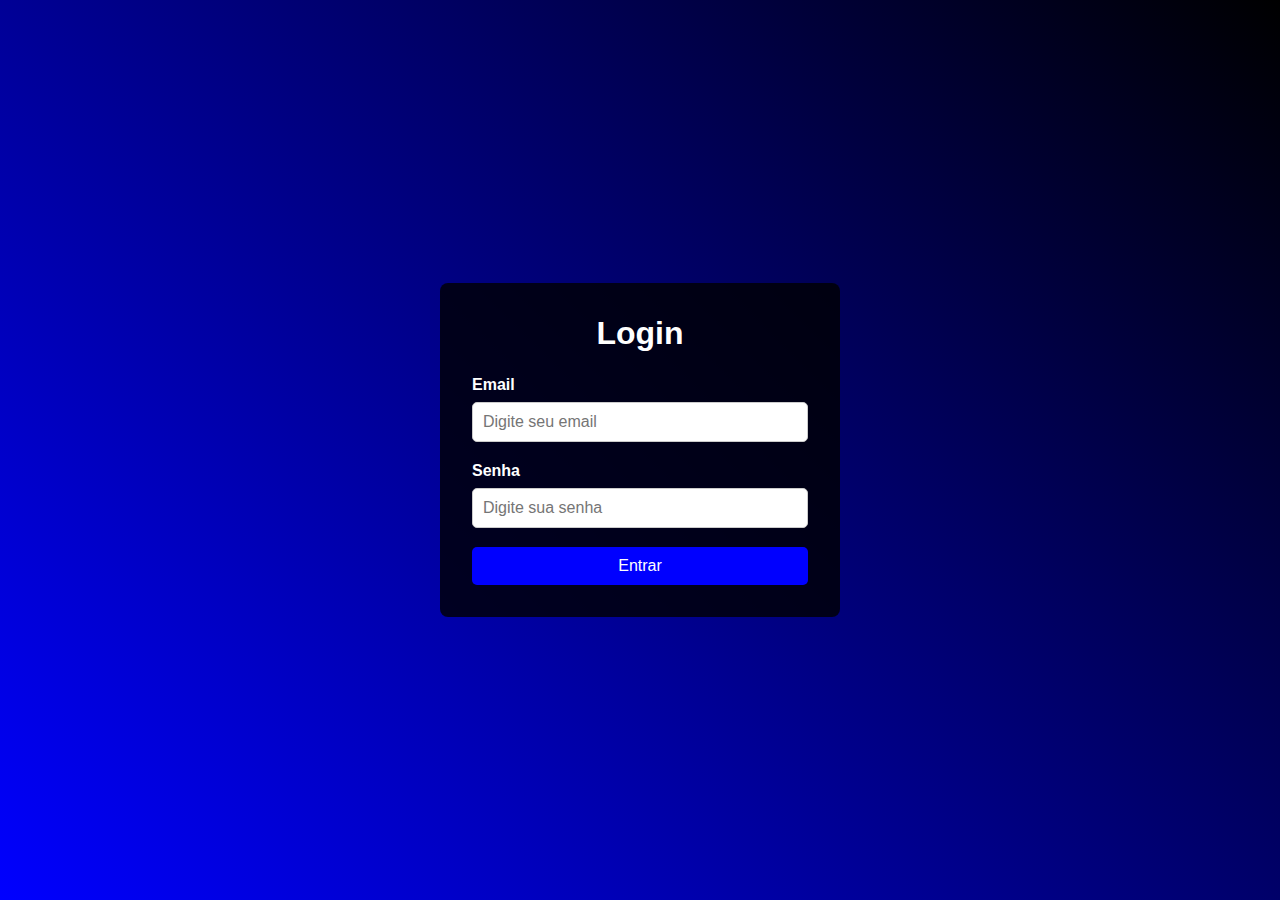
<file: public/views/index.html>
<!DOCTYPE html>
<html lang="pt-BR">
<head>
    <meta charset="UTF-8">
    <meta name="viewport" content="width=device-width, initial-scale=1.0">
    <title>Tela de Login</title>
</head>
<style>
    * {
    margin: 0;
    padding: 0;
    box-sizing: border-box;
    font-family: 'Arial', sans-serif;
}

body {
    height: 100vh;
    display: flex;
    justify-content: center;
    align-items: center;
    background-image: linear-gradient(45deg, blue, black);
    margin: 0;
}

.container {
    background-color: rgba(0, 0, 0, 0.8);
    width: 100%;
    max-width: 400px;
    padding: 2rem;
    border-radius: 8px;
}

h1 {
    text-align: center;
    margin-bottom: 1.5rem;
    color: #ffffff;
}

.input-group {
    margin-bottom: 1.2rem;
}

label {
    display: block;
    margin-bottom: 0.5rem;
    font-weight: bold;
    color: #ffffff;
}

input {
    width: 100%;
    padding: 10px;
    border: 1px solid #ccc;
    border-radius: 5px;
    font-size: 1rem;
}

input:focus {
    border-color: dodgerblue;
    outline: none;
    box-shadow: 0 0 5px rgba(0, 25, 247, 0.5);
}

.btn-cadastro {
    width: 100%;
    padding: 10px;
    background-color: blue;
    color: #fff;
    border: none;
    border-radius: 5px;
    font-size: 1rem;
    cursor: pointer;
    transition: background-color 0.3s ease;
}

.btn-login {
    width: 100%;
    padding: 10px;
    background-color: blue;
    color: #fff;
    border: none;
    border-radius: 5px;
    font-size: 1rem;
    cursor: pointer;
    transition: background-color 0.3s ease;
}

.btn-solicitacao{
    width: 100%;
    padding: 10px;
    background-color: blue;
    color: #fff;
    border: none;
    border-radius: 5px;
    font-size: 1rem;
    cursor: pointer;
    transition: background-color 0.3s ease;
}

.btn-cadastro:hover {
    background-color:dodgerblue;
}

.login-link {
    text-align: center;
    margin-top: 1rem;
    color: #ffffff;
}

.login-link a {
    color: dodgerblue;
    text-decoration: none;
}

.login-link a:hover {
    text-decoration: underline;
}
</style>
<body>
    <div class="container">
        <form class="form-login" id="loginForm">
            <h1>Login</h1>
            <div id="error-message" style="color: red; display: none;">
                Usuário não encontrado. Redirecionando para cadastro...
            </div>
            <div class="input-group">
                <label for="email">Email</label>
                <input type="email" id="email" name="email" placeholder="Digite seu email" required>
            </div>

            <div class="input-group">
                <label for="senha">Senha</label>
                <input type="password" id="senha" name="senha" placeholder="Digite sua senha" required>
            </div>

            <button type="submit" class="btn-login">Entrar</button>
        </form>
    </div>

    <script>
        document.getElementById('loginForm').addEventListener('submit', async function (e) {
            e.preventDefault();

            const email = document.getElementById('email').value;
            const senha = document.getElementById('senha').value;

            try {
                // Requisição GET para buscar os usuários
                const response = await fetch('http://localhost:5000/usuarios', {
                    method: 'GET',
                    headers: { 'Content-Type': 'application/json' }
                });

                if (response.ok) {
                    const usuarios = await response.json();

                    // Verificar se o usuário existe na lista
                    const usuario = usuarios.find(user => user.email === email && user.senha === senha);

                    if (usuario) {
                        // Se o usuário for encontrado, redireciona para o calendário
                        window.location.href = "calendario.html";
                    } else {
                        // Se o usuário não for encontrado, exibe mensagem de erro e redireciona para cadastro
                        const errorMessage = document.getElementById('error-message');
                        errorMessage.style.display = 'block';
                        errorMessage.textContent = "Usuário não encontrado. Redirecionando para cadastro...";

                        setTimeout(() => {
                            window.location.href = "cadastro.html";
                        }, 5000);
                    }
                } else {
                    console.error('Erro ao buscar usuários:', response.status);
                    alert('Erro ao buscar usuários. Tente novamente mais tarde.');
                }
            } catch (error) {
                console.error('Erro na requisição:', error);
                alert('Erro ao conectar ao servidor. Tente novamente mais tarde.');
            }
        });
    </script>

</body>
</html>
</file>
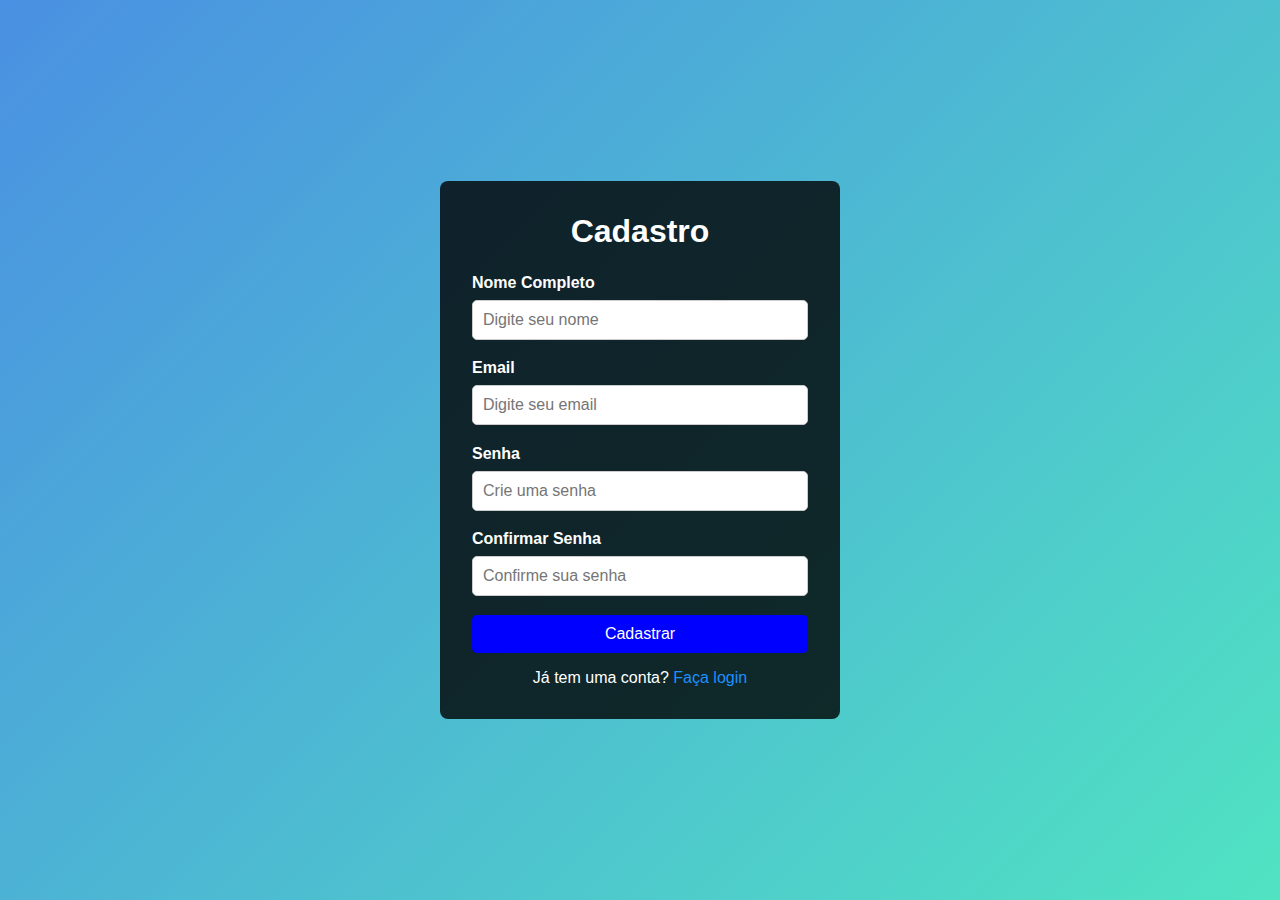
<file: public/views/cadastro.html>
<!DOCTYPE html>
<html lang="pt-BR">
<head>
    <meta charset="UTF-8">
    <meta name="viewport" content="width=device-width, initial-scale=1.0">
    <title>Tela de Cadastro</title>
    <style>
        /* Reset básico */
        * {
            margin: 0;
            padding: 0;
            box-sizing: border-box;
            font-family: 'Arial', sans-serif;
        }

        body {
            min-height: 100vh;
            display: flex;
            justify-content: center;
            align-items: center;
            background-image: linear-gradient(135deg, #4a90e2, #50e3c2);
            margin: 0;
        }

        .container {
            background-color: rgba(0, 0, 0, 0.8);
            width: 100%;
            max-width: 400px;
            padding: 2rem;
            border-radius: 8px;
        }

        h1 {
            text-align: center;
            margin-bottom: 1.5rem;
            color: #ffffff;
        }

        .input-group {
            margin-bottom: 1.2rem;
        }

        label {
            display: block;
            margin-bottom: 0.5rem;
            font-weight: bold;
            color: #ffffff;
        }

        input {
            width: 100%;
            padding: 10px;
            border: 1px solid #ccc;
            border-radius: 5px;
            font-size: 1rem;
        }

        input:focus {
            border-color: dodgerblue;
            outline: none;
            box-shadow: 0 0 5px rgba(0, 25, 247, 0.5);
        }

        input:hover {
            border-color: #4a90e2;
        }

        .btn-cadastro {
            width: 100%;
            padding: 10px;
            background-color: blue;
            color: #fff;
            border: none;
            border-radius: 5px;
            font-size: 1rem;
            cursor: pointer;
            transition: background-color 0.3s ease;
        }

        .btn-cadastro:hover {
            background-color: dodgerblue;
        }

        .login-link {
            text-align: center;
            margin-top: 1rem;
            color: #ffffff;
        }

        .login-link a {
            color: dodgerblue;
            text-decoration: none;
        }

        .login-link a:hover {
            text-decoration: underline;
        }

        @media (max-width: 480px) {
            .container {
                padding: 1.5rem;
            }

            input {
                padding: 8px;
                font-size: 0.9rem;
            }

            .btn-cadastro {
                padding: 8px;
                font-size: 0.9rem;
            }
        }
    </style>
</head>
<body>
    <div class="container">
        <form class="form-cadastro">
            <h1>Cadastro</h1>
            
            <div class="input-group">
                <label for="nome">Nome Completo</label>
                <input type="text" id="nome" name="nome" placeholder="Digite seu nome" required>
            </div>

            <div class="input-group">
                <label for="email">Email</label>
                <input type="email" id="email" name="email" placeholder="Digite seu email" required>
            </div>

            <div class="input-group">
                <label for="senha">Senha</label>
                <input type="password" id="senha" name="senha" placeholder="Crie uma senha" required>
            </div>

            <div class="input-group">
                <label for="confirmar-senha">Confirmar Senha</label>
                <input type="password" id="confirmar-senha" name="confirmar-senha" placeholder="Confirme sua senha" required>
            </div>

            <button type="submit" class="btn-cadastro">Cadastrar</button>
            <p class="login-link">Já tem uma conta? <a href="index.html">Faça login</a></p>
        </form>
    </div>

    <script>
        document.querySelector('.form-cadastro').addEventListener('submit', async function (e) {
            e.preventDefault(); // Evita o reload da página

            const nome = document.getElementById('nome').value;
            const email = document.getElementById('email').value;
            const senha = document.getElementById('senha').value;
            const confirmarSenha = document.getElementById('confirmar-senha').value;

            if (senha !== confirmarSenha) {
                alert('As senhas não correspondem. Tente novamente!');
                return;
            }

            const cpf = prompt('Por favor, insira seu CPF (somente números):');
            if (!cpf || cpf.length !== 11) {
                alert('CPF inválido! Certifique-se de que tem 11 dígitos.');
                return;
            }

            try {
                const response = await fetch('http://localhost:5000/usuarios', {
                    method: 'POST',
                    headers: {
                        'Content-Type': 'application/json',
                    },
                    body: JSON.stringify({
                        cpf,
                        nome_user: nome,
                        email,
                        senha,
                        superuser: false, // Altere para true se necessário
                    }),
                });

                if (response.ok) {
                    const data = await response.json();
                    alert('Cadastro realizado com sucesso!');
                    console.log('Usuário cadastrado:', data);
                    window.location.href = 'index.html'; 
                } else {
                    const errorData = await response.json();
                    alert(`Erro ao cadastrar: ${errorData.error}`);
                }
            } catch (error) {
                console.error('Erro ao enviar o cadastro:', error);
                alert('Erro ao tentar realizar o cadastro. Tente novamente mais tarde.');
            }
        });
    </script>
</body>
</html>
</file>
